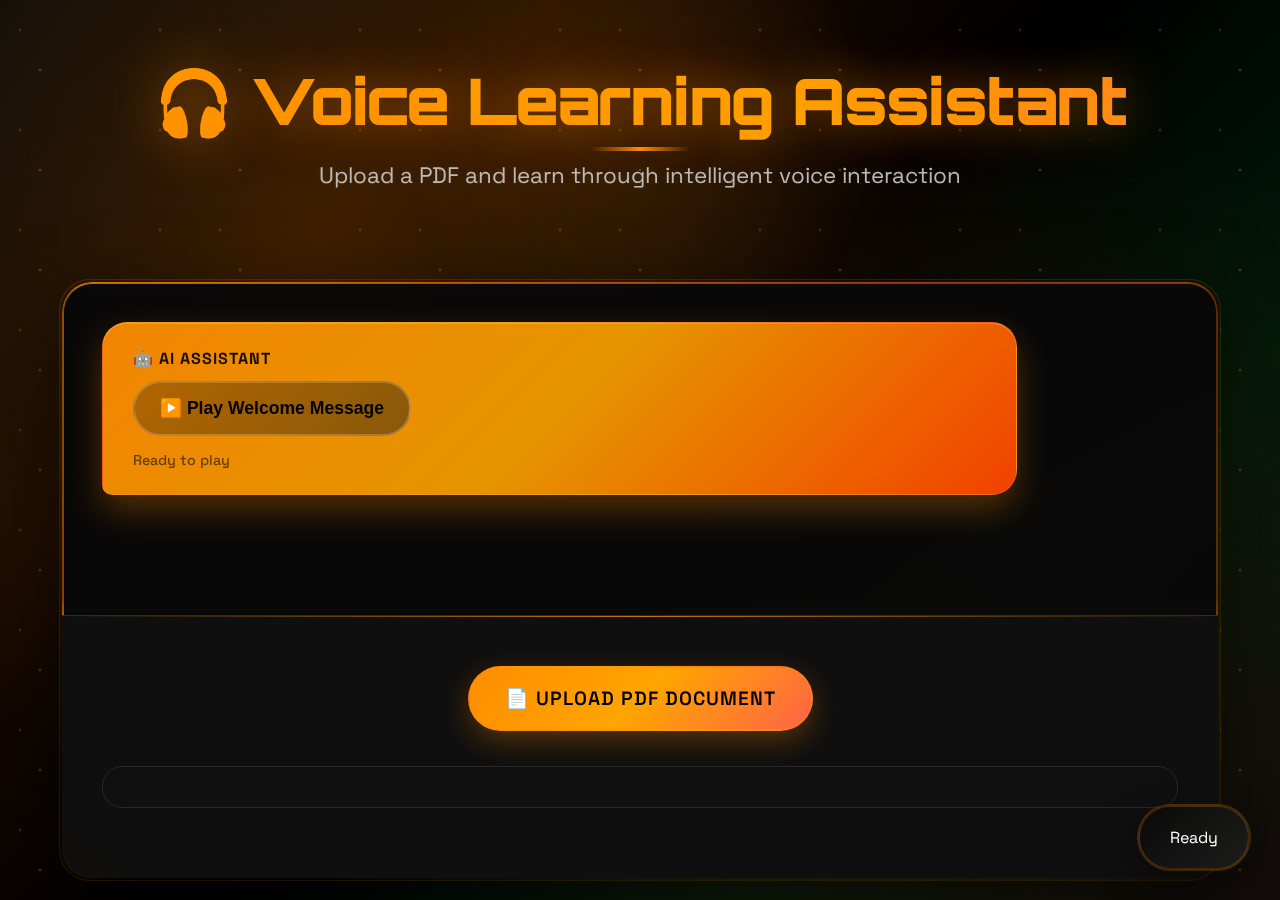
<file: netlify-frontend/index.html>
<!DOCTYPE html>
<html lang="en">
<head>
    <meta charset="UTF-8">
    <meta name="viewport" content="width=device-width, initial-scale=1.0">
    <title>Voice Accessibility Learning Assistant</title>
    <link rel="preconnect" href="https://fonts.googleapis.com">
    <link rel="preconnect" href="https://fonts.gstatic.com" crossorigin>
    <link href="https://fonts.googleapis.com/css2?family=Inter:wght@300;400;500;600;700;800&display=swap" rel="stylesheet">
    <link rel="stylesheet" href="css/style.css">
</head>
<body>
    <div class="container">
        <header>
            <h1>🎧 Voice Learning Assistant</h1>
            <p>Upload a PDF and learn through intelligent voice interaction</p>
        </header>

        <div class="chat-container">
            <div id="chat-messages" class="chat-messages">
                <div class="message bot-message">
                    <div class="message-content">
                        <span class="speaker">🤖 AI Assistant</span>
                        <div class="audio-message">
                            <button class="play-audio-btn" data-text="Hello! I'm your voice learning assistant. Please upload a PDF document to get started with our interactive learning experience.">
                                ▶️ Play Welcome Message
                            </button>
                            <span class="audio-status">Ready to play</span>
                        </div>
                    </div>
                </div>
            </div>

            <div class="input-section">
                <!-- PDF Upload Section -->
                <div id="upload-section" class="upload-section">
                    <input type="file" id="pdf-input" accept=".pdf" style="display: none;">
                    <button id="upload-btn" class="btn btn-primary">
                        📄 Upload PDF Document
                    </button>
                    <div id="upload-status" class="upload-status"></div>
                </div>

                <!-- Voice Controls -->
                <div id="voice-controls" class="voice-controls" style="display: none;">
                    <button id="voice-btn" class="btn btn-voice">
                        🎤 Hold to Speak
                    </button>
                    <button id="play-btn" class="btn btn-secondary" style="display: none;">
                        🔊 Play Response
                    </button>
                </div>

                <!-- Quiz Controls -->
                <div id="quiz-controls" class="quiz-controls" style="display: none;">
                    <div class="quiz-options">
                        <button class="quiz-option" data-option="A">A</button>
                        <button class="quiz-option" data-option="B">B</button>
                        <button class="quiz-option" data-option="C">C</button>
                        <button class="quiz-option" data-option="D">D</button>
                    </div>
                    <p class="quiz-instruction">Select an option or use voice commands to answer</p>
                </div>

                <!-- Action Buttons -->
                <div id="action-buttons" class="action-buttons" style="display: none;">
                    <button id="yes-btn" class="btn btn-success">✅ Yes</button>
                    <button id="no-btn" class="btn btn-danger">❌ No</button>
                </div>
            </div>
        </div>

        <!-- Audio Element for TTS -->
        <audio id="tts-audio" controls style="display: none;"></audio>
        
        <!-- Status Indicator -->
        <div id="status-indicator" class="status-indicator">
            <span id="status-text">Ready</span>
            <div id="loading-spinner" class="spinner" style="display: none;"></div>
        </div>
    </div>

    <script src="js/app.js"></script>
</body>
</html>
</file>
<file: netlify-frontend/css/style.css>
@import url('https://fonts.googleapis.com/css2?family=Orbitron:wght@400;700;900&family=Space+Grotesk:wght@300;400;500;600;700&display=swap');

* {
    margin: 0;
    padding: 0;
    box-sizing: border-box;
}

html {
    scroll-behavior: smooth;
}

body {
    font-family: 'Space Grotesk', -apple-system, BlinkMacSystemFont, sans-serif;
    background: #000000;
    color: #ffffff;
    overflow-x: hidden;
    min-height: 100vh;
    position: relative;
}

/* Animated Background */
body::before {
    content: '';
    position: fixed;
    top: 0;
    left: 0;
    width: 100%;
    height: 100%;
    background: 
        radial-gradient(circle at 25% 25%, rgba(255, 140, 0, 0.15) 0%, transparent 50%),
        radial-gradient(circle at 75% 75%, rgba(255, 69, 0, 0.1) 0%, transparent 50%),
        radial-gradient(circle at 50% 50%, rgba(255, 165, 0, 0.05) 0%, transparent 70%),
        linear-gradient(135deg, #0a0a0a 0%, #1a0a00 25%, #000000 50%, #001a0a 75%, #0a0a0a 100%);
    animation: backgroundShift 20s ease-in-out infinite;
    z-index: -2;
}

@keyframes backgroundShift {
    0%, 100% { opacity: 1; }
    50% { opacity: 0.8; }
}

/* Floating Particles */
body::after {
    content: '';
    position: fixed;
    top: 0;
    left: 0;
    width: 100%;
    height: 100%;
    background-image: 
        radial-gradient(2px 2px at 20px 30px, rgba(255, 140, 0, 0.3), transparent),
        radial-gradient(2px 2px at 40px 70px, rgba(255, 165, 0, 0.4), transparent),
        radial-gradient(1px 1px at 90px 40px, rgba(255, 69, 0, 0.3), transparent),
        radial-gradient(1px 1px at 130px 80px, rgba(255, 140, 0, 0.2), transparent),
        radial-gradient(2px 2px at 160px 30px, rgba(255, 165, 0, 0.3), transparent);
    background-repeat: repeat;
    background-size: 200px 100px;
    animation: floatParticles 25s linear infinite;
    z-index: -1;
    pointer-events: none;
}

@keyframes floatParticles {
    0% { transform: translateY(0px); }
    100% { transform: translateY(-100px); }
}

.container {
    max-width: 1200px;
    margin: 0 auto;
    padding: 20px;
    min-height: 100vh;
    display: flex;
    flex-direction: column;
    position: relative;
    z-index: 1;
}

/* Header Styling */
header {
    text-align: center;
    margin-bottom: 50px;
    padding: 40px 0;
    position: relative;
}

header::before {
    content: '';
    position: absolute;
    top: 50%;
    left: 50%;
    width: 500px;
    height: 500px;
    background: radial-gradient(circle, rgba(255, 140, 0, 0.1) 0%, transparent 70%);
    transform: translate(-50%, -50%);
    z-index: -1;
    animation: headerGlow 4s ease-in-out infinite alternate;
}

@keyframes headerGlow {
    0% { opacity: 0.3; transform: translate(-50%, -50%) scale(1); }
    100% { opacity: 0.6; transform: translate(-50%, -50%) scale(1.1); }
}

header h1 {
    font-family: 'Orbitron', monospace;
    font-size: 4rem;
    font-weight: 900;
    margin-bottom: 20px;
    background: linear-gradient(45deg, #ff8c00, #ffa500, #ff6347, #ff4500, #ff8c00);
    background-size: 300% 300%;
    -webkit-background-clip: text;
    -webkit-text-fill-color: transparent;
    background-clip: text;
    animation: gradientShift 3s ease-in-out infinite;
    text-shadow: 0 0 50px rgba(255, 140, 0, 0.5);
    letter-spacing: -2px;
    position: relative;
}

@keyframes gradientShift {
    0%, 100% { background-position: 0% 50%; }
    50% { background-position: 100% 50%; }
}

header h1::after {
    content: '';
    position: absolute;
    bottom: -10px;
    left: 50%;
    width: 100px;
    height: 4px;
    background: linear-gradient(90deg, transparent, #ff8c00, transparent);
    transform: translateX(-50%);
    animation: underlineExpand 2s ease-in-out infinite;
}

@keyframes underlineExpand {
    0%, 100% { width: 100px; opacity: 0.5; }
    50% { width: 200px; opacity: 1; }
}

header p {
    font-size: 1.4rem;
    color: #cccccc;
    font-weight: 400;
    opacity: 0.9;
    text-shadow: 0 0 10px rgba(255, 255, 255, 0.1);
}

/* Chat Container */
.chat-container {
    flex: 1;
    background: rgba(10, 10, 10, 0.95);
    backdrop-filter: blur(30px);
    border: 2px solid transparent;
    background-clip: padding-box;
    border-radius: 30px;
    position: relative;
    overflow: hidden;
    display: flex;
    flex-direction: column;
    box-shadow: 
        0 25px 80px rgba(0, 0, 0, 0.6),
        inset 0 1px 0 rgba(255, 255, 255, 0.1),
        0 0 0 1px rgba(255, 140, 0, 0.2);
}

.chat-container::before {
    content: '';
    position: absolute;
    inset: 0;
    padding: 2px;
    background: linear-gradient(135deg, rgba(255, 140, 0, 0.8), rgba(255, 69, 0, 0.6), rgba(255, 165, 0, 0.4));
    border-radius: inherit;
    mask: linear-gradient(#fff 0 0) content-box, linear-gradient(#fff 0 0);
    mask-composite: xor;
    -webkit-mask-composite: xor;
    animation: borderGlow 3s linear infinite;
}

@keyframes borderGlow {
    0%, 100% { opacity: 0.6; }
    50% { opacity: 1; }
}

.chat-messages {
    flex: 1;
    padding: 40px;
    overflow-y: auto;
    max-height: 600px;
    background: rgba(5, 5, 5, 0.3);
    position: relative;
    mask-image: linear-gradient(to bottom, transparent 0%, black 5%, black 95%, transparent 100%);
}

.chat-messages::-webkit-scrollbar {
    width: 10px;
}

.chat-messages::-webkit-scrollbar-track {
    background: rgba(255, 140, 0, 0.1);
    border-radius: 10px;
    margin: 10px 0;
}

.chat-messages::-webkit-scrollbar-thumb {
    background: linear-gradient(135deg, #ff8c00, #ff6347);
    border-radius: 10px;
    border: 2px solid rgba(5, 5, 5, 0.3);
}

.chat-messages::-webkit-scrollbar-thumb:hover {
    background: linear-gradient(135deg, #ffa500, #ff8c00);
}

/* Message Styling */
.message {
    margin-bottom: 30px;
    animation: messageSlideIn 0.8s cubic-bezier(0.25, 0.46, 0.45, 0.94);
}

@keyframes messageSlideIn {
    0% {
        opacity: 0;
        transform: translateY(30px) scale(0.9);
        filter: blur(10px);
    }
    100% {
        opacity: 1;
        transform: translateY(0) scale(1);
        filter: blur(0);
    }
}

.message-content {
    max-width: 85%;
    padding: 25px 30px;
    border-radius: 25px;
    position: relative;
    backdrop-filter: blur(20px);
    transition: all 0.4s cubic-bezier(0.25, 0.46, 0.45, 0.94);
    border: 1px solid rgba(255, 255, 255, 0.1);
}

.message-content:hover {
    transform: translateY(-5px) scale(1.02);
    box-shadow: 0 20px 60px rgba(0, 0, 0, 0.4);
}

.bot-message .message-content {
    background: linear-gradient(135deg, 
        rgba(255, 140, 0, 0.95) 0%, 
        rgba(255, 165, 0, 0.9) 50%, 
        rgba(255, 69, 0, 0.95) 100%);
    color: #000000;
    margin-left: 0;
    border-bottom-left-radius: 10px;
    box-shadow: 
        0 15px 35px rgba(255, 140, 0, 0.3),
        inset 0 1px 0 rgba(255, 255, 255, 0.2);
}

.user-message .message-content {
    background: linear-gradient(135deg, 
        rgba(20, 20, 20, 0.95) 0%, 
        rgba(40, 40, 40, 0.9) 50%, 
        rgba(60, 60, 60, 0.95) 100%);
    color: #ffffff;
    margin-left: auto;
    border-bottom-right-radius: 10px;
    box-shadow: 
        0 15px 35px rgba(0, 0, 0, 0.5),
        inset 0 1px 0 rgba(255, 255, 255, 0.1);
    border: 1px solid rgba(255, 140, 0, 0.3);
}

.speaker {
    font-weight: 700;
    font-size: 1rem;
    opacity: 0.9;
    display: block;
    margin-bottom: 12px;
    letter-spacing: 1px;
    text-transform: uppercase;
}

/* Audio Message Styling */
.audio-message {
    display: flex;
    flex-direction: column;
    gap: 15px;
    align-items: flex-start;
}

.play-audio-btn {
    background: linear-gradient(135deg, rgba(0, 0, 0, 0.3), rgba(20, 20, 20, 0.5));
    border: 2px solid rgba(255, 255, 255, 0.2);
    color: #000000;
    padding: 15px 25px;
    border-radius: 50px;
    cursor: pointer;
    font-size: 1.1rem;
    font-weight: 600;
    transition: all 0.4s cubic-bezier(0.25, 0.46, 0.45, 0.94);
    display: flex;
    align-items: center;
    gap: 10px;
    backdrop-filter: blur(10px);
    position: relative;
    overflow: hidden;
}

.play-audio-btn::before {
    content: '';
    position: absolute;
    top: 0;
    left: -100%;
    width: 100%;
    height: 100%;
    background: linear-gradient(90deg, transparent, rgba(255, 255, 255, 0.4), transparent);
    transition: left 0.6s;
}

.play-audio-btn:hover::before {
    left: 100%;
}

.play-audio-btn:hover {
    background: linear-gradient(135deg, rgba(255, 255, 255, 0.2), rgba(255, 255, 255, 0.1));
    border-color: rgba(255, 255, 255, 0.4);
    transform: translateY(-3px) scale(1.05);
    box-shadow: 0 15px 35px rgba(0, 0, 0, 0.3);
}

.user-message .play-audio-btn {
    background: linear-gradient(135deg, rgba(255, 140, 0, 0.2), rgba(255, 165, 0, 0.3));
    border: 2px solid rgba(255, 140, 0, 0.4);
    color: #ffffff;
}

.audio-status {
    font-size: 0.9rem;
    opacity: 0.8;
    color: rgba(0, 0, 0, 0.7);
    font-weight: 500;
}

.user-message .audio-status {
    color: rgba(255, 255, 255, 0.8);
}

/* Typing Indicator */
.typing-indicator {
    display: flex;
    align-items: center;
    gap: 15px;
    padding: 20px 30px;
    background: linear-gradient(135deg, 
        rgba(255, 140, 0, 0.95), 
        rgba(255, 165, 0, 0.9));
    color: #000000;
    border-radius: 25px;
    border-bottom-left-radius: 10px;
    max-width: 85%;
    margin-bottom: 30px;
    backdrop-filter: blur(20px);
    box-shadow: 0 15px 35px rgba(255, 140, 0, 0.4);
    animation: typingPulse 2s ease-in-out infinite;
}

@keyframes typingPulse {
    0%, 100% { transform: scale(1); opacity: 0.9; }
    50% { transform: scale(1.02); opacity: 1; }
}

.typing-dots {
    display: flex;
    gap: 8px;
}

.typing-dot {
    width: 12px;
    height: 12px;
    border-radius: 50%;
    background: #000000;
    animation: typingBounce 1.4s infinite ease-in-out;
}

.typing-dot:nth-child(1) { animation-delay: -0.32s; }
.typing-dot:nth-child(2) { animation-delay: -0.16s; }
.typing-dot:nth-child(3) { animation-delay: 0s; }

@keyframes typingBounce {
    0%, 80%, 100% {
        transform: scale(0.8) translateY(0);
        opacity: 0.5;
    }
    40% {
        transform: scale(1.2) translateY(-10px);
        opacity: 1;
    }
}

/* Input Section */
.input-section {
    padding: 40px;
    background: rgba(15, 15, 15, 0.9);
    backdrop-filter: blur(30px);
    border-top: 1px solid rgba(255, 140, 0, 0.2);
    position: relative;
}

.input-section::before {
    content: '';
    position: absolute;
    top: 0;
    left: 0;
    right: 0;
    height: 1px;
    background: linear-gradient(90deg, transparent, rgba(255, 140, 0, 0.8), transparent);
}

.upload-section {
    text-align: center;
    margin-bottom: 30px;
}

/* Button Styling */
.btn {
    padding: 18px 35px;
    border: none;
    border-radius: 50px;
    font-size: 1.2rem;
    font-weight: 600;
    cursor: pointer;
    transition: all 0.4s cubic-bezier(0.25, 0.46, 0.45, 0.94);
    margin: 10px;
    min-width: 160px;
    backdrop-filter: blur(20px);
    position: relative;
    overflow: hidden;
    text-transform: uppercase;
    letter-spacing: 1px;
    font-family: 'Space Grotesk', sans-serif;
}

.btn::before {
    content: '';
    position: absolute;
    top: 0;
    left: -100%;
    width: 100%;
    height: 100%;
    background: linear-gradient(90deg, transparent, rgba(255, 255, 255, 0.3), transparent);
    transition: left 0.6s;
}

.btn:hover::before {
    left: 100%;
}

.btn:hover {
    transform: translateY(-5px) scale(1.05);
    box-shadow: 0 20px 50px rgba(0, 0, 0, 0.3);
}

.btn:active {
    transform: translateY(-2px) scale(1.02);
}

.btn-primary {
    background: linear-gradient(135deg, #ff8c00, #ffa500, #ff6347);
    color: #000000;
    border: 2px solid rgba(255, 140, 0, 0.3);
    box-shadow: 0 10px 30px rgba(255, 140, 0, 0.3);
}

.btn-voice {
    background: linear-gradient(135deg, #ff4500, #ff6347, #ff8c00);
    color: #ffffff;
    font-size: 1.3rem;
    border: 2px solid rgba(255, 69, 0, 0.4);
    box-shadow: 0 10px 30px rgba(255, 69, 0, 0.4);
}

.btn-voice.recording {
    animation: recordingPulse 1s ease-in-out infinite;
    box-shadow: 0 0 50px rgba(255, 69, 0, 0.8);
}

@keyframes recordingPulse {
    0%, 100% { transform: translateY(-5px) scale(1.05); }
    50% { transform: translateY(-5px) scale(1.1); }
}

.btn-secondary {
    background: linear-gradient(135deg, #333333, #555555);
    color: #ffffff;
    border: 2px solid rgba(255, 140, 0, 0.3);
    box-shadow: 0 10px 30px rgba(0, 0, 0, 0.5);
}

.btn-success {
    background: linear-gradient(135deg, #28a745, #20c997, #17a2b8);
    color: #ffffff;
    border: 2px solid rgba(40, 167, 69, 0.4);
    box-shadow: 0 10px 30px rgba(40, 167, 69, 0.3);
}

.btn-danger {
    background: linear-gradient(135deg, #dc3545, #e83e8c, #fd7e14);
    color: #ffffff;
    border: 2px solid rgba(220, 53, 69, 0.4);
    box-shadow: 0 10px 30px rgba(220, 53, 69, 0.3);
}

/* Quiz Controls */
.quiz-controls {
    text-align: center;
    margin: 30px 0;
}

.quiz-options {
    display: flex;
    justify-content: center;
    gap: 25px;
    margin-bottom: 25px;
    flex-wrap: wrap;
}

.quiz-option {
    width: 80px;
    height: 80px;
    border: 3px solid #ff8c00;
    background: linear-gradient(135deg, rgba(10, 10, 10, 0.9), rgba(30, 30, 30, 0.8));
    color: #ff8c00;
    border-radius: 50%;
    font-size: 1.8rem;
    font-weight: bold;
    cursor: pointer;
    transition: all 0.4s cubic-bezier(0.25, 0.46, 0.45, 0.94);
    display: flex;
    align-items: center;
    justify-content: center;
    backdrop-filter: blur(20px);
    position: relative;
    overflow: hidden;
}

.quiz-option::before {
    content: '';
    position: absolute;
    inset: 0;
    background: linear-gradient(135deg, rgba(255, 140, 0, 0.1), rgba(255, 69, 0, 0.1));
    border-radius: 50%;
    opacity: 0;
    transition: opacity 0.3s;
}

.quiz-option:hover::before {
    opacity: 1;
}

.quiz-option:hover {
    background: linear-gradient(135deg, #ff8c00, #ffa500);
    color: #000000;
    transform: scale(1.15) rotateZ(5deg);
    box-shadow: 0 15px 40px rgba(255, 140, 0, 0.5);
    border-color: rgba(255, 255, 255, 0.3);
}

.quiz-option.selected {
    background: linear-gradient(135deg, #ff8c00, #ffa500);
    color: #000000;
    transform: scale(1.1);
    box-shadow: 0 10px 30px rgba(255, 140, 0, 0.6);
}

.quiz-instruction {
    color: #cccccc;
    font-style: italic;
    font-size: 1.2rem;
    font-weight: 400;
}

/* Upload Status */
.upload-status {
    margin-top: 25px;
    padding: 20px;
    border-radius: 20px;
    font-weight: 600;
    backdrop-filter: blur(20px);
    border: 1px solid rgba(255, 255, 255, 0.1);
}

.upload-status.success {
    background: linear-gradient(135deg, rgba(40, 167, 69, 0.2), rgba(32, 201, 151, 0.2));
    color: #20c997;
    border-color: rgba(40, 167, 69, 0.4);
    box-shadow: 0 10px 30px rgba(40, 167, 69, 0.2);
}

.upload-status.error {
    background: linear-gradient(135deg, rgba(220, 53, 69, 0.2), rgba(253, 126, 20, 0.2));
    color: #fd7e14;
    border-color: rgba(220, 53, 69, 0.4);
    box-shadow: 0 10px 30px rgba(220, 53, 69, 0.2);
}

/* Status Indicator */
.status-indicator {
    position: fixed;
    bottom: 30px;
    right: 30px;
    background: linear-gradient(135deg, rgba(10, 10, 10, 0.95), rgba(30, 30, 30, 0.9));
    backdrop-filter: blur(30px);
    padding: 20px 30px;
    border-radius: 50px;
    box-shadow: 
        0 15px 40px rgba(0, 0, 0, 0.4),
        0 0 0 1px rgba(255, 140, 0, 0.3);
    display: flex;
    align-items: center;
    gap: 15px;
    border: 2px solid rgba(255, 140, 0, 0.2);
    z-index: 1000;
}

.spinner {
    width: 24px;
    height: 24px;
    border: 3px solid rgba(255, 140, 0, 0.3);
    border-top: 3px solid #ff8c00;
    border-radius: 50%;
    animation: spin 1s linear infinite;
}

@keyframes spin {
    0% { transform: rotate(0deg); }
    100% { transform: rotate(360deg); }
}

/* Responsive Design */
@media (max-width: 768px) {
    .container {
        padding: 15px;
    }
    
    header h1 {
        font-size: 2.5rem;
    }
    
    header p {
        font-size: 1.2rem;
    }
    
    .message-content {
        max-width: 90%;
        padding: 20px;
    }
    
    .quiz-options {
        gap: 15px;
    }
    
    .quiz-option {
        width: 70px;
        height: 70px;
        font-size: 1.5rem;
    }
    
    .btn {
        padding: 15px 25px;
        font-size: 1rem;
        min-width: 140px;
    }
    
    .chat-messages {
        padding: 25px;
    }
    
    .input-section {
        padding: 25px;
    }
}

@media (max-width: 480px) {
    header h1 {
        font-size: 2rem;
    }
    
    .quiz-option {
        width: 60px;
        height: 60px;
        font-size: 1.3rem;
    }
    
    .status-indicator {
        bottom: 20px;
        right: 20px;
        padding: 15px 20px;
    }
}

/* Accessibility */
.btn:focus,
.quiz-option:focus {
    outline: 3px solid #ff8c00;
    outline-offset: 3px;
}

/* Selection Colors */
::selection {
    background: rgba(255, 140, 0, 0.3);
    color: #ffffff;
}

::-moz-selection {
    background: rgba(255, 140, 0, 0.3);
    color: #ffffff;
}

/* Scrollbar for Firefox */
* {
    scrollbar-width: thin;
    scrollbar-color: #ff8c00 rgba(255, 140, 0, 0.1);
}
</file>
